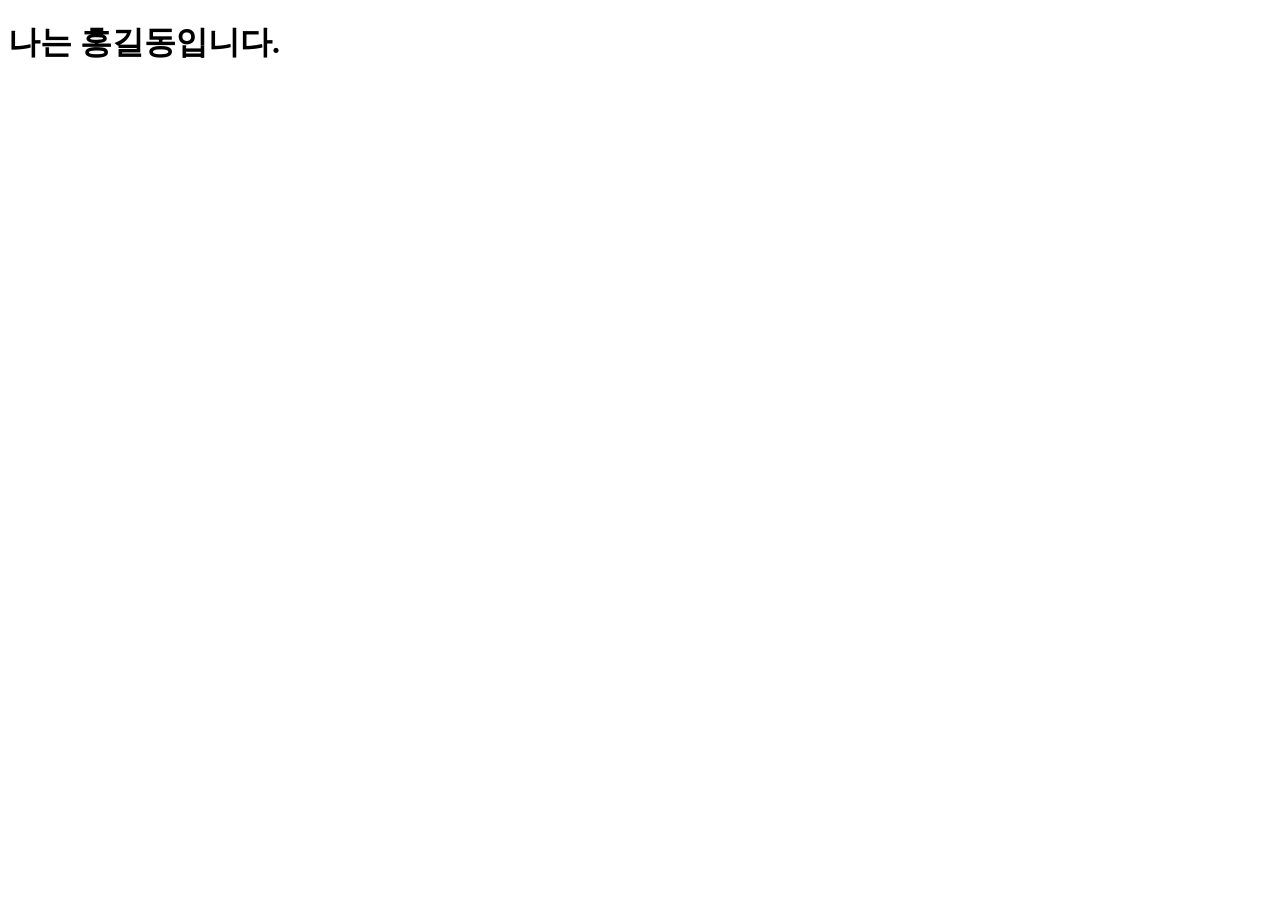
<file: 0902/chap1/index.html>
<!DOCTYPE html>
<html lang="en">
<head>
    <meta charset="UTF-8">
    <meta name="viewport" content="width=device-width, initial-scale=1.0">
    <title>Document</title>
</head>
<body>
    <h1>나는 홍길동입니다.</h1>
</body>
</html>
</file>
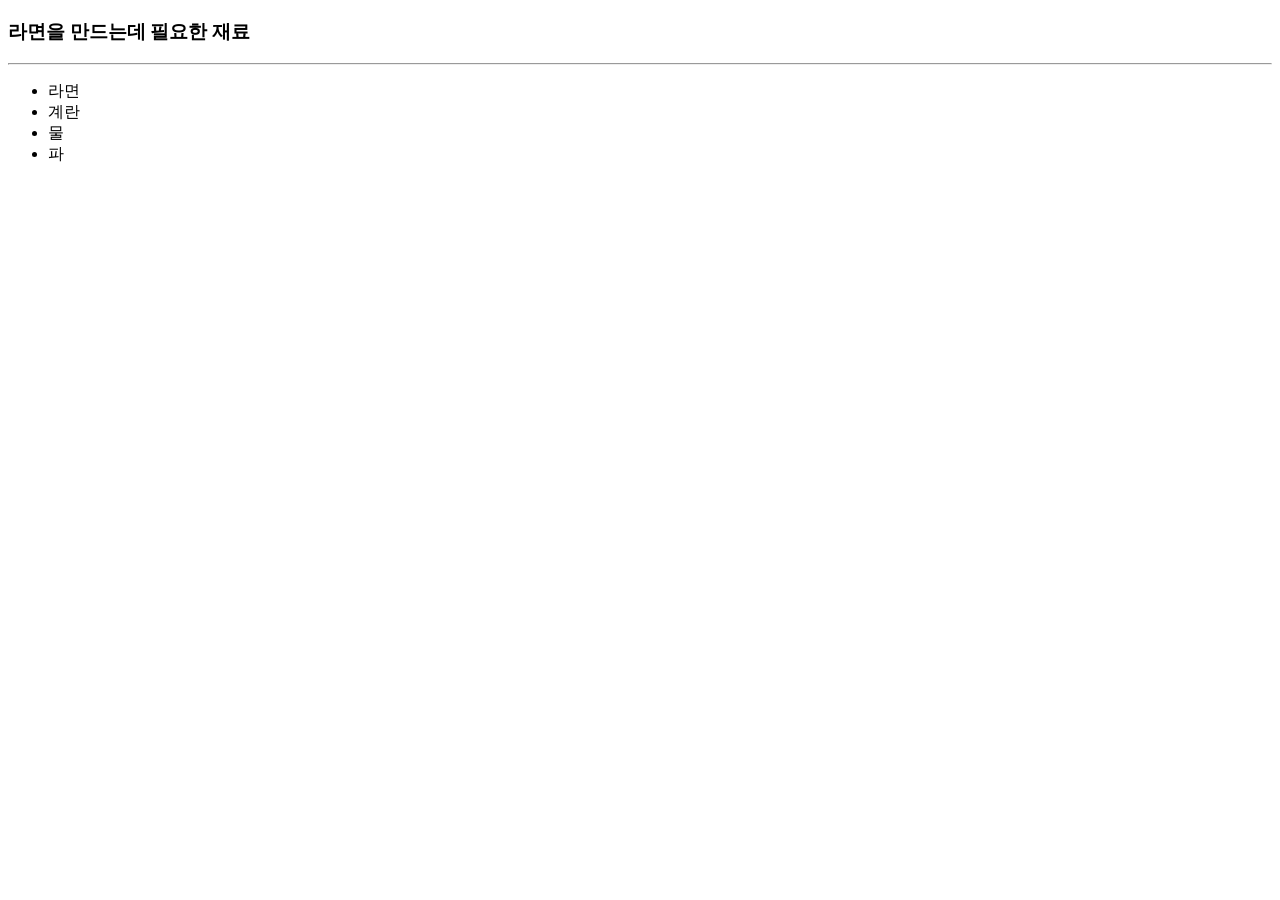
<file: 1014/report/index.html>
<!DOCTYPE html>
<html lang="en">
<head>
    <meta charset="UTF-8">
    <meta name="viewport" content="width=device-width, initial-scale=1.0">
    <title>배열로 리스트 만들기</title>
</head>
<body>
    <h3>라면을 만드는데 필요한 재료</h3>
    <hr>
    <script>
        let itemlist = ["라면", "계란", "물", "파"]
        document.write("<ul>");

        for(let i = 0; i < itemlist.length; i++) {
            document.write("<li>" + itemlist[i] + "</li>");
        }
        document.write("</ul>");
    </script>
</body>
</html>
</file>
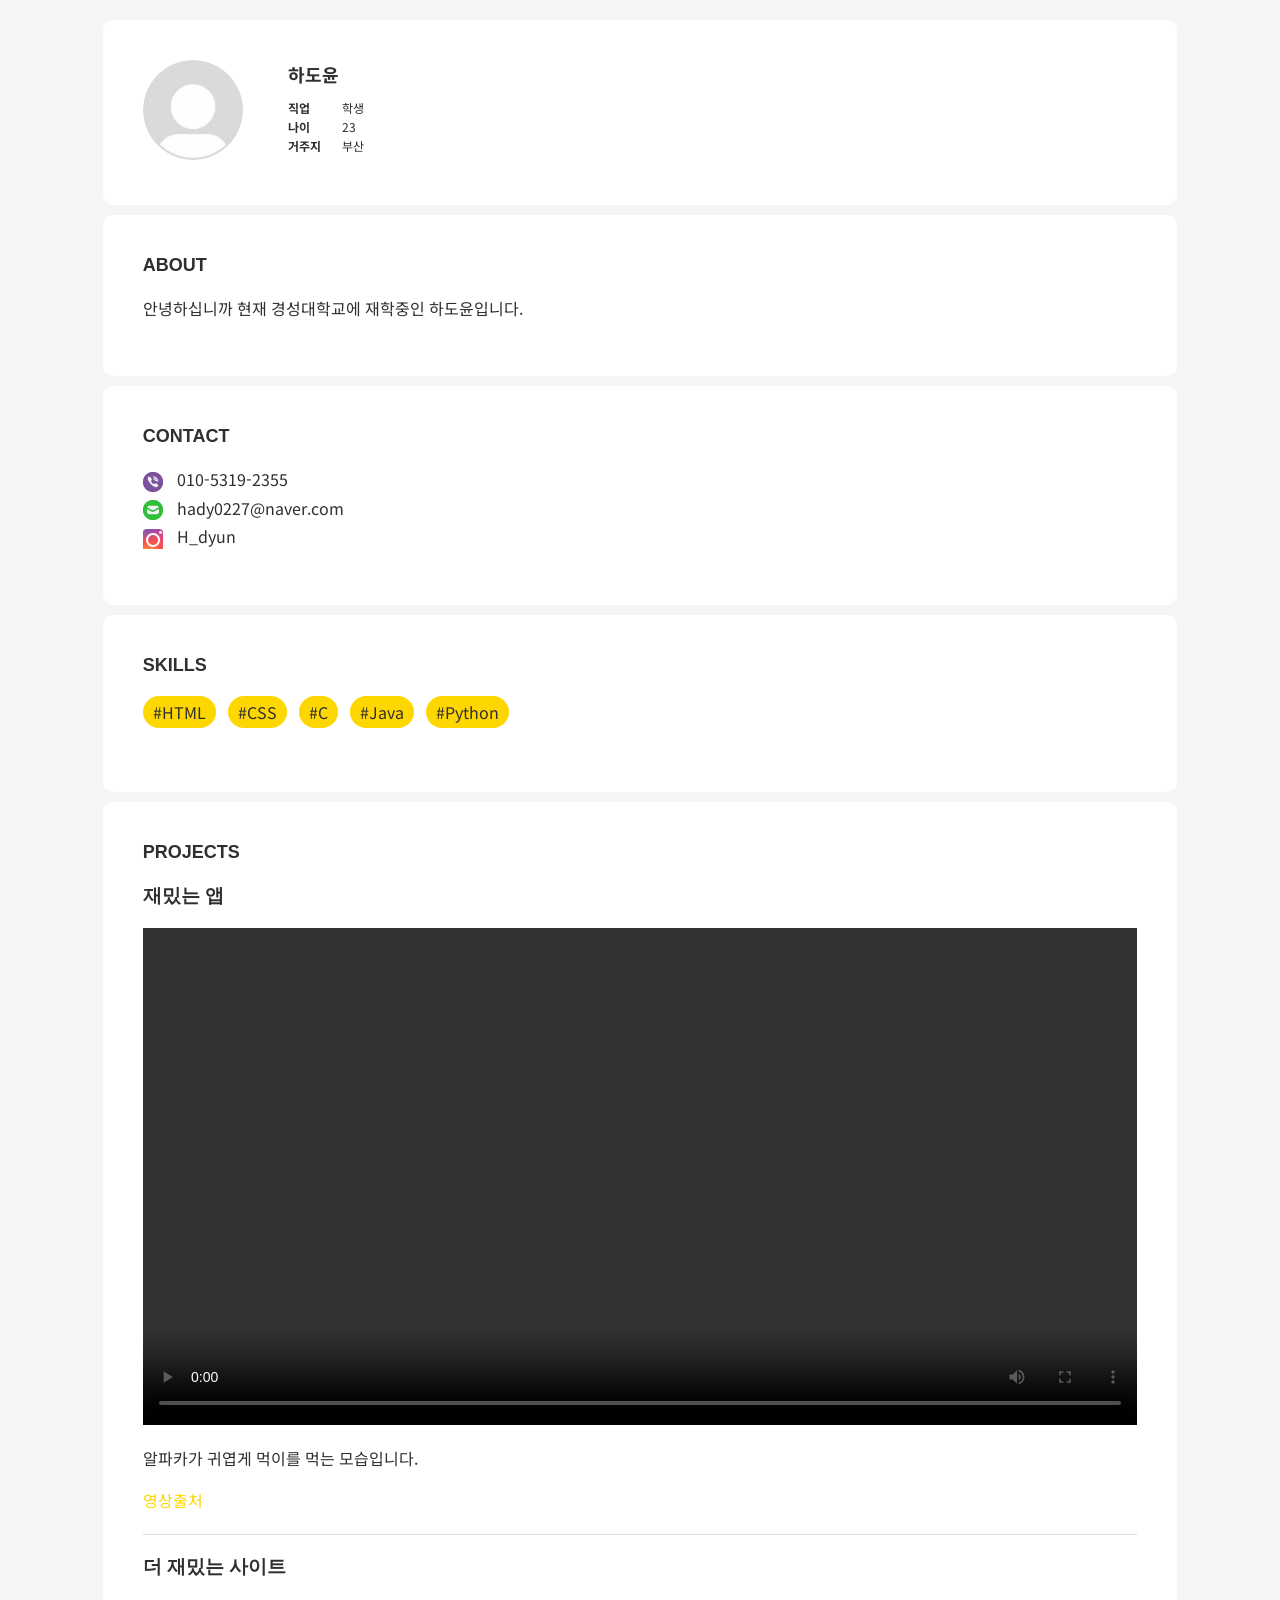
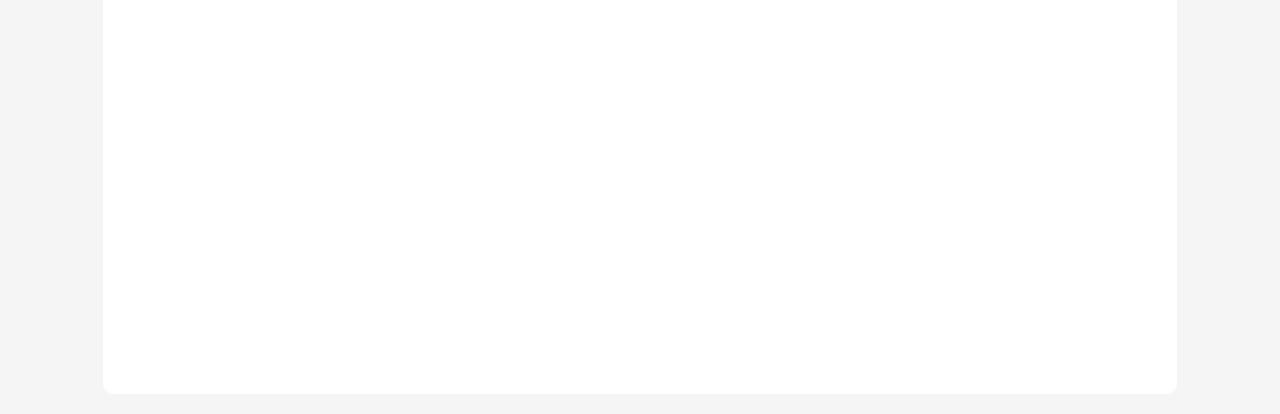
<file: 0930/report/자기소개서/index.html>
<!DOCTYPE html>
<html lang="ko">
<head>
    <meta charset="UTF-8">
    <title>하도윤의 이력서</title>
    <link rel="stylesheet" href="css/style.css">
</head>
<body>
    <div class="wrapper">
        <h1>하도윤의 이력서</h1> 
    
        <section id="my_info">
            <h2>My info</h2> 
            <img src="images/profile.jpg" alt="하도윤의 얼굴 사진" />
            <table>
                <tbody>
                    <tr id="myname">
                        <th>이름</th>
                        <td>하도윤</td>
                    </tr>
                    <tr>
                        <th>직업</th>
                        <td>학생</td>
                    </tr>
                    <tr>
                        <th>나이</th>
                        <td>23</td>
                    </tr>
                    <tr>
                        <th>거주지</th>
                        <td>부산</td>
                    </tr>
                </tbody>
            </table>
        </section>
            
        <section id="about">
            <h2>About</h2>
            <p>안녕하십니까 현재 경성대학교에 재학중인 하도윤입니다.</p>   
        </section>
        
        <section id="contact">
            <h2>Contact</h2>
            <ul>
                <li>
                    <a href="tel:01053192355">010-5319-2355</a>
                </li>
                <li>
                    <a href="mailto:hady0227@naver.com" target="_blank">hady0227@naver.com</a>
                </li>
                <li>
                    <a href="https://www.instagram.com/h_dyun/" target="_blank">H_dyun</a>
                </li>
            </ul>  
        </section>
        
        <section id="skill">
            <h2>Skills</h2>
            <ol>
                <li>HTML</li>
                <li>CSS</li>
                <li>C</li>
                <li>Java</li>
                <li>Python</li>
            </ol>
        </section>
        
        <section id="project">
            <h2>Projects</h2>
            <ol>
                <li>
                    <h3>재밌는 앱</h3>
                    <video src="movie.mp4" controls></video>
                    <p>알파카가 귀엽게 먹이를 먹는 모습입니다.</p>
                    <a href="https://www.pexels.com/ko-kr/video/19318532/" target="_blank">영상출처</a>
                </li>
                <li>
                    <h3>더 재밌는 사이트</h3>
                    <iframe width="100%" height="315" src="https://www.youtube.com/embed/cG_V1r2RhXs" title="YouTube video player" frameborder="0" allow="accelerometer; autoplay; clipboard-write; encrypted-media; gyroscope; picture-in-picture" allowfullscreen></iframe>
                </li>
            </ol>    
        </section>
    </div>
    
</body>
</html>
</file>
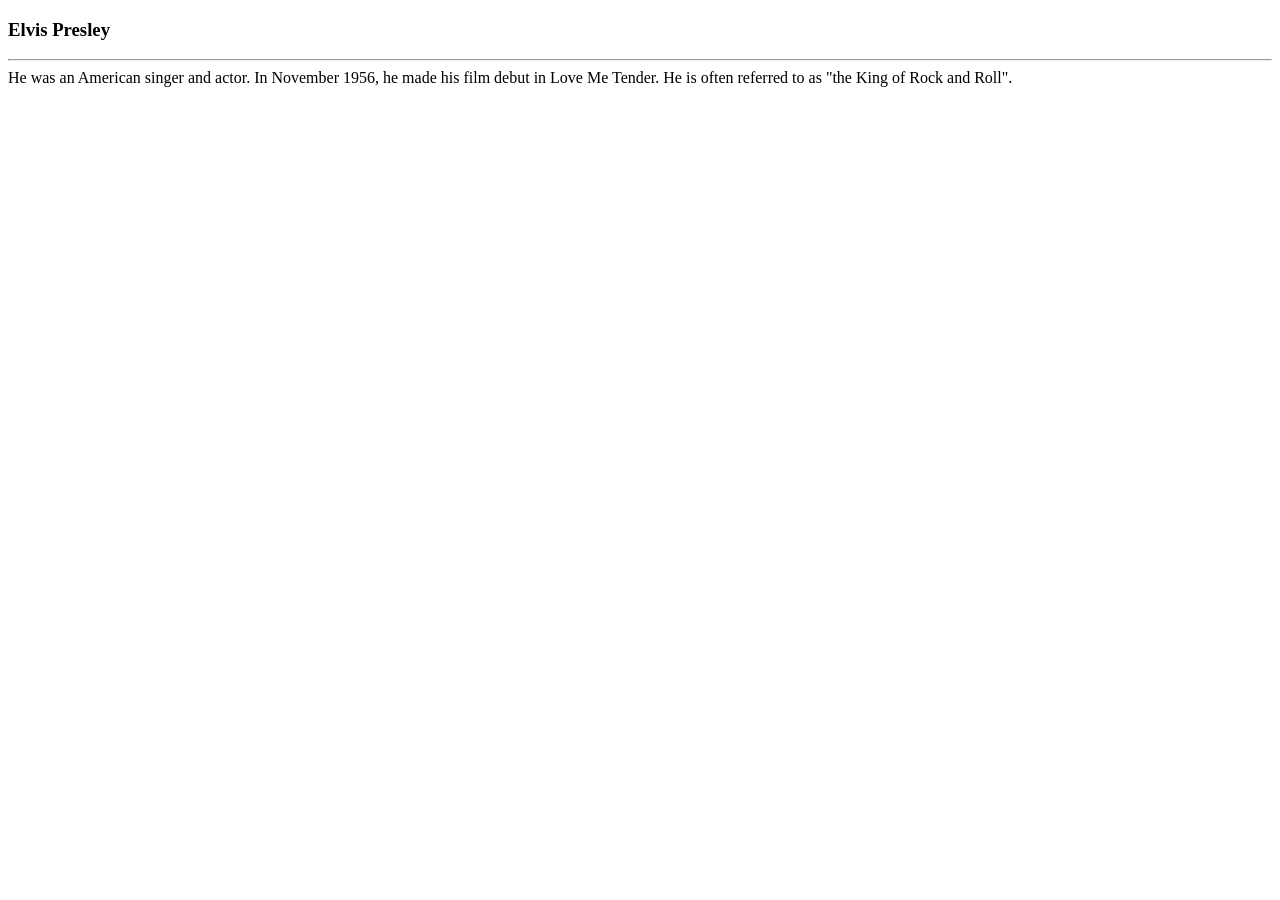
<file: 0902/chap1/1_1.html>
<!DOCTYPE html>
<html>
<head>
<meta charset="utf-8">
<title>웹 페이지의 구성 요소</title>
</head>
<body>
<h3>Elvis Presley</h3>
<hr>
He was an American singer and actor. In November
1956, he made his film debut in <span>Love Me
Tender</span>. He is often referred to as
"<span>the King of Rock and Roll</span>".
</body>
</html>
</file>
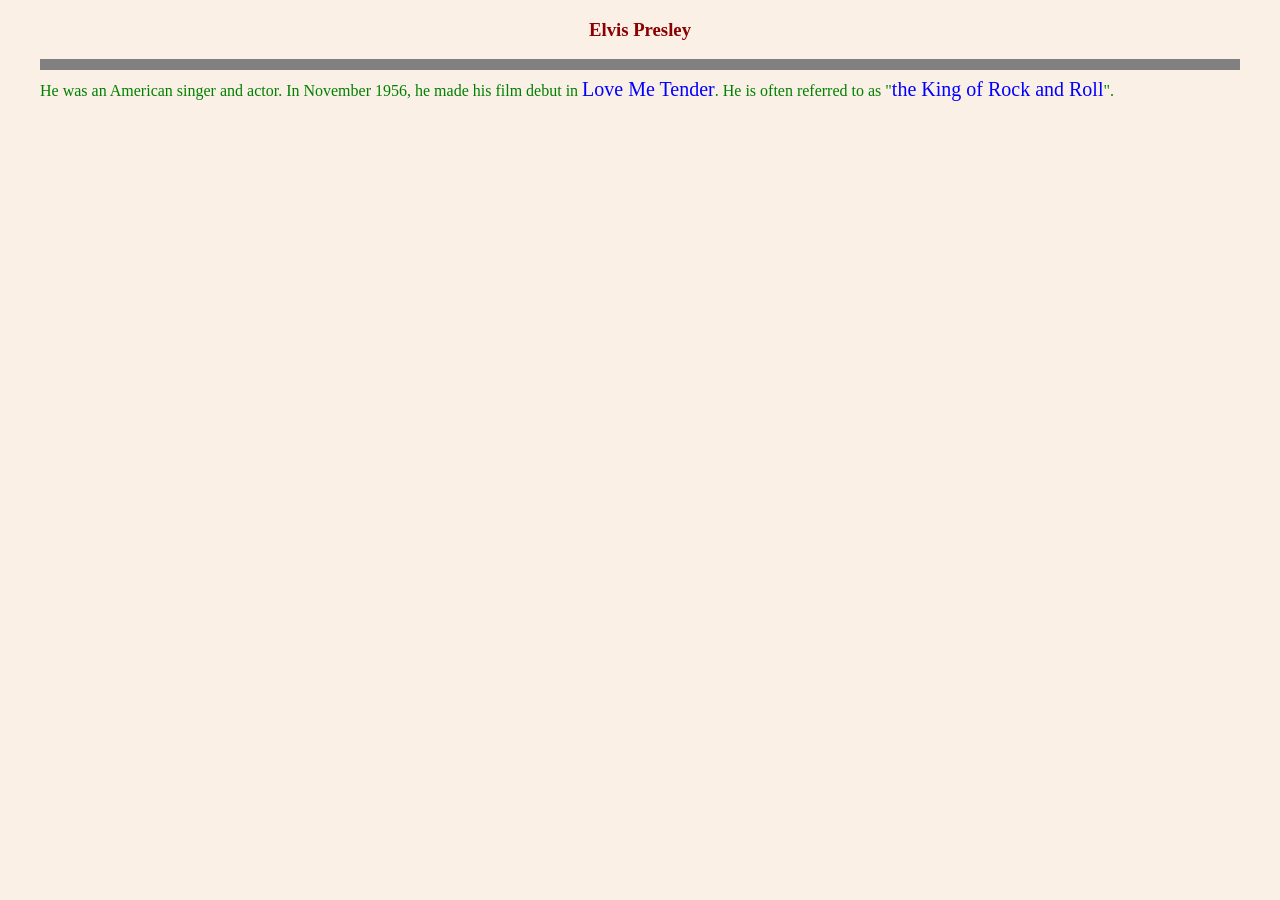
<file: 0902/chap1/1_2.html>
<!DOCTYPE html>
<html>
<head>
<meta charset="utf-8">
<title>웹 페이지의 구성 요소</title>
<style>
body { background-color : linen; color : green;
margin-left : 40px; margin-right : 40px;}
h3 { text-align : center; color : darkred;}
hr { height : 5px; border : solid grey;
background-color : grey }
span { color: blue; font-size: 20px; }
</style>
</head>
<body>
<h3>Elvis Presley</h3>
<hr>
He was an American singer and actor. In November
1956, he made his film debut in <span>Love Me
Tender</span>. He is often referred to as
"<span>the King of Rock and Roll</span>".
</body>
</html>
</file>
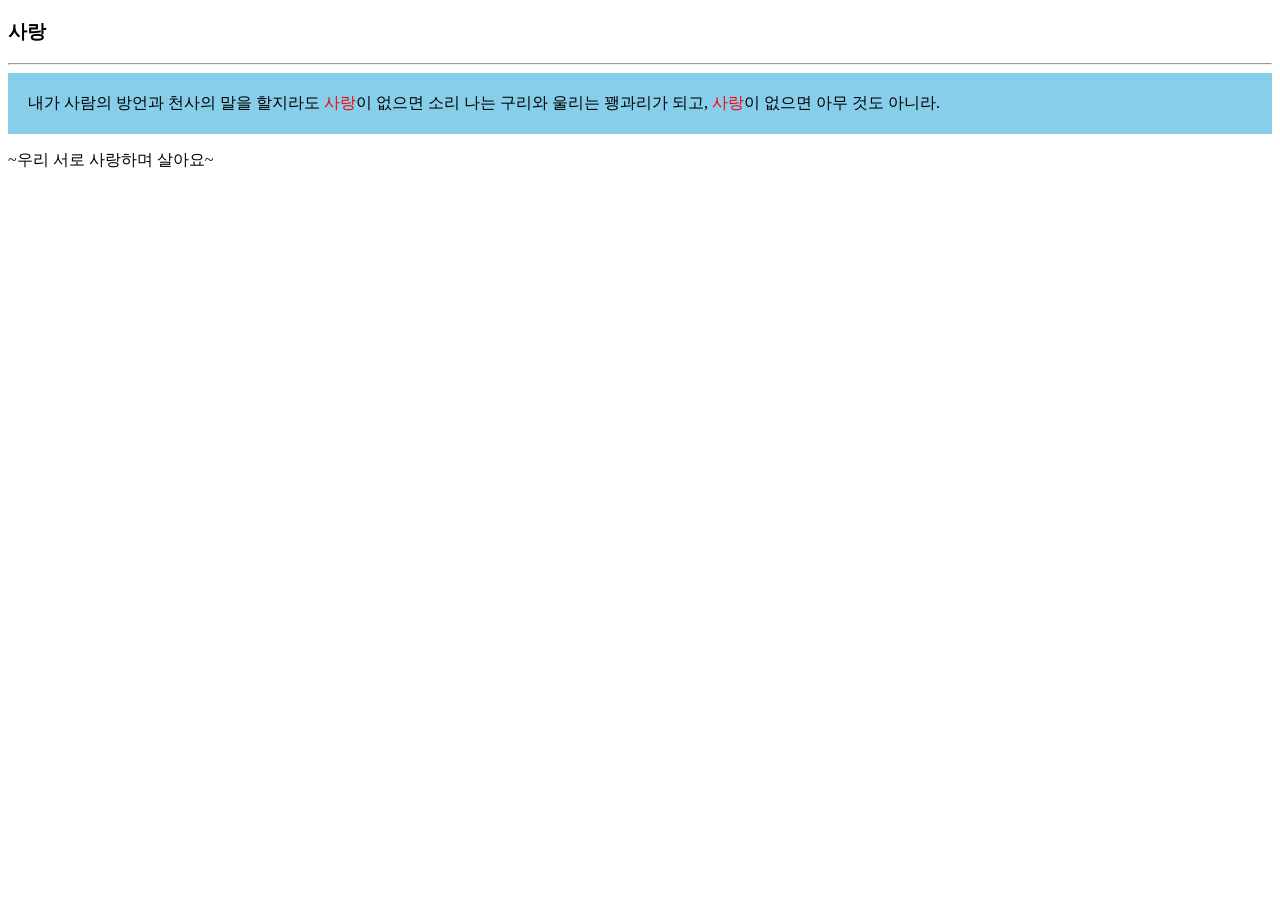
<file: 0909/chap2/2_10.html>
<!DOCTYPE html>
<html>
<head>
<meta charset="utf-8">
<title>&lt;div&gt;블록과 &lt;span&gt;인라인 </title>
</head>
<body>
<h3>사랑</h3>
<hr>
<div style="background-color:skyblue; padding:20px;">
내가 사람의 방언과 천사의 말을 할지라도
<span style="color:red">사랑</span>이 없으면
소리 나는 구리와 울리는 꽹과리가 되고,
<span style="color:red">사랑</span>이 없으면 아무
것도 아니라.
</div>
<p>
~우리 서로 사랑하며 살아요~
</p>
</body>
</html>
</file>
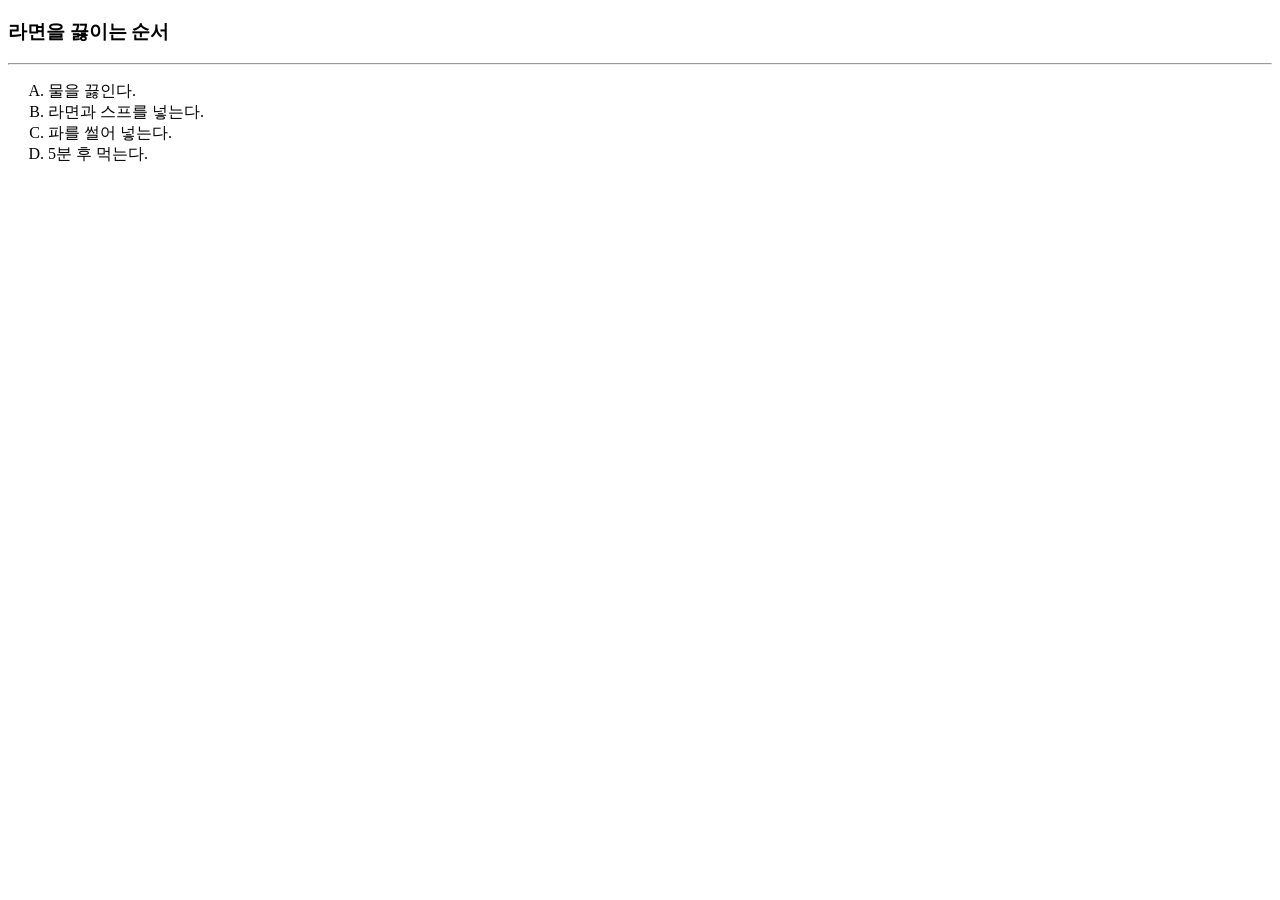
<file: 0909/chap2/2_12.html>
<!DOCTYPE html>
<html>
<head>
<meta charset="utf-8">
<title>라면을 끓이는 순서</title>
</head>
<body>
<h3>라면을 끓이는 순서</h3>
<hr>
<ol type="A" >
<li>물을 끓인다.</li>
<li>라면과 스프를 넣는다.</li>
<li>파를 썰어 넣는다.</li>
<li>5분 후 먹는다.</li>
</ol>
</body>
</html>
</file>
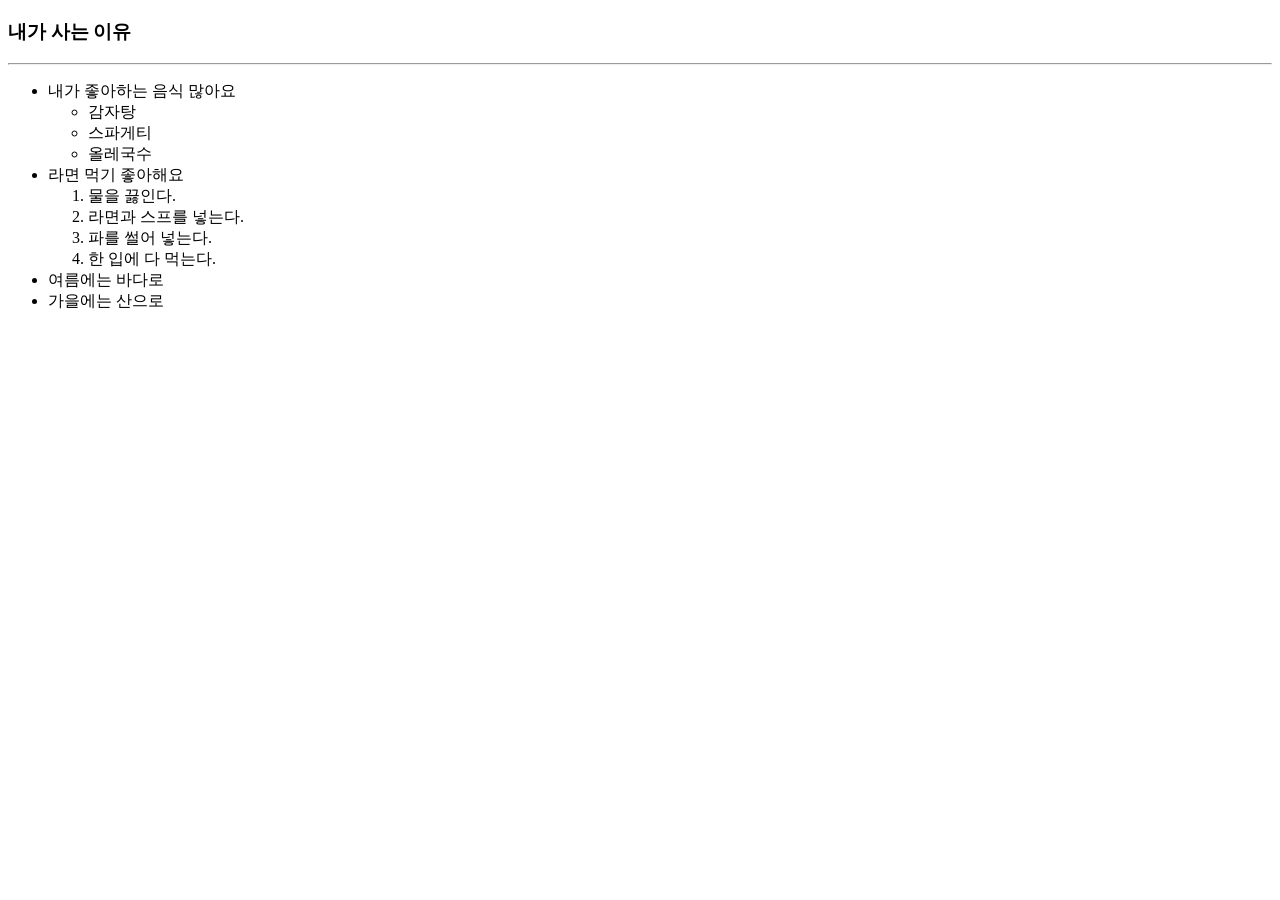
<file: 0909/chap2/2_14.html>
<!DOCTYPE html>
<html>
<head>
<meta charset="utf-8">
<title>중첩 리스트 만들기</title></head>
<body>
<h3>내가 사는 이유</h3>
<hr>
<ul>
<li>내가 좋아하는 음식 많아요
<ul>
<li>감자탕
<li>스파게티
<li>올레국수
</ul>
<li>라면 먹기 좋아해요
<ol type="1" >
<li>물을 끓인다.
<li>라면과 스프를 넣는다.
<li>파를 썰어 넣는다.
<li>한 입에 다 먹는다.
</ol>
<li>여름에는 바다로
<li>가을에는 산으로
</ul>
</body>
</html>
</file>
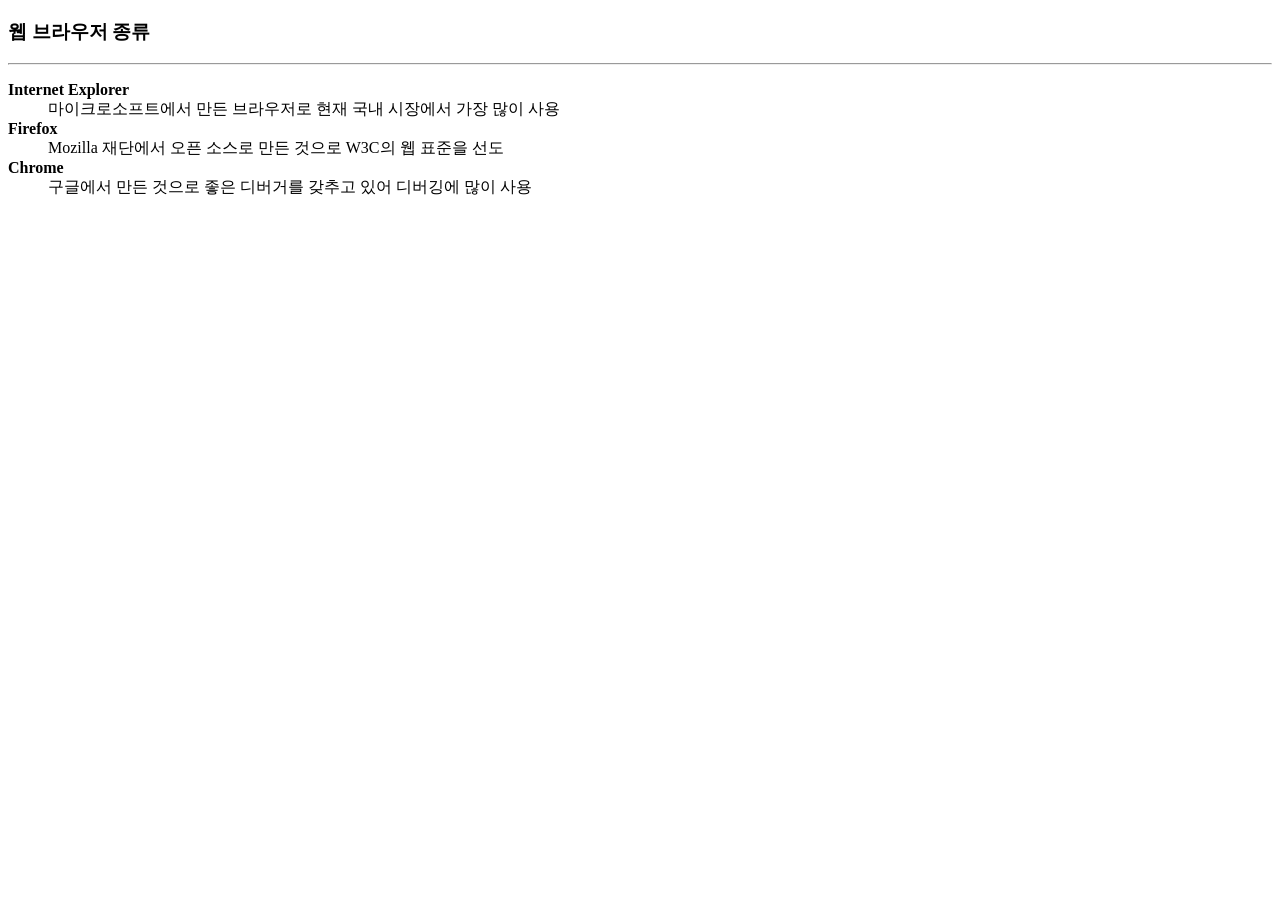
<file: 0909/chap2/2_15.html>
<!DOCTYPE html>
<html>
<head>
<meta charset="utf-8">
<title>정의 리스트</title></head>
<body>
<h3>웹 브라우저 종류</h3>
<hr>
<dl>
<dt><strong>Internet Explorer</strong>
<dd>마이크로소프트에서 만든 브라우저로
현재 국내 시장에서 가장 많이 사용
<dt><strong>Firefox</strong>
<dd>Mozilla 재단에서 오픈 소스로 만든
것으로 W3C의 웹 표준을 선도
<dt><strong>Chrome</strong>
<dd>구글에서 만든 것으로 좋은 디버거를
갖추고 있어 디버깅에 많이 사용
</dl>
</body>
</html>
</file>
<file: 0930/report/자기소개서/css/style.css>
@charset "UTF-8";
@import url('https://fonts.googleapis.com/css2?family=Noto+Sans+KR&display=swap');

body {
    background-color: #f5f5f5;
    color: #2f2f2f;
    font-family: 'Noto Sans KR', sans-serif;
    font-size: 16px;
}

section {
    background-color: white;
    border-radius: 10px;
    padding: 40px;
    margin-bottom: 10px;
}

.wrapper {
    width: 85%;
    margin: 20px auto;
}

h1 {
    display: none;
}

h2, h3 {
    font-family: sans-serif;
}

h2 {
    margin: 0 0 20px 0;
    text-transform: uppercase;
    font-size: 18px;
}

#my_info h2 {
    display: none;
}

#my_info img {
    width: 100px;
    height: auto;
    border-radius: 50px;
    margin-right: 40px;
} 

table {
    display: inline-block;
    border-collapse: collapse;
    border-spacing: 0;
    vertical-align: top;
}

th {
    text-align: left;
    padding-right: 20px;
}

th, td {
    font-size: 12px;
}

#myname th {
    display: none;
}

#myname td {
    display: block;
    font-size: 18px;
    font-weight: bold;
    margin-bottom: 10px;
}

a {
    color: inherit;
    text-decoration: none;
}

a:hover {
    text-decoration: underline;
    color: gold;
}

ul {
    list-style: none;
    padding: 0;
}

ul li {
    margin-bottom: 4px;
}

ul li::before {
    display: inline-block;
    width: 20px;
    height: 20px;
    vertical-align: middle;
    margin-right: 10px;
}

ul li:nth-child(1)::before {
    content: url('../images/ico_mobile.png');
}
ul li:nth-child(2)::before {
    content: url('../images/ico_email.png');
}
ul li:nth-child(3)::before {
    content: url('../images/ico_Instargram.png');
}

#skill ol {
    list-style: none;
    padding: 0;
}

#skill li {
    display: inline-block;
    background-color: gold;
    padding: 4px 10px;
    border-radius: 32px;
    margin: 0 8px 8px 0;
}

#skill li::before {
    content: "#";
}

#project ol {
    list-style: none;
    padding: 0;
}

#project li {
    border-bottom: 1px solid #ddd;
    padding-bottom: 20px;
}

#project li:last-child {
    border-bottom: none;
}

#project video {
    width: 100%;
}

#project a {
    color: gold;
    display: inline-block;
    border-radius: 4px;
    padding: 2px 8px 2px 0;
}

#project a:hover {
    background-color: #2f2f2f;
    text-decoration: none;
    padding: 2px 8px;
    transition: padding 0.2s;
}
</file>
